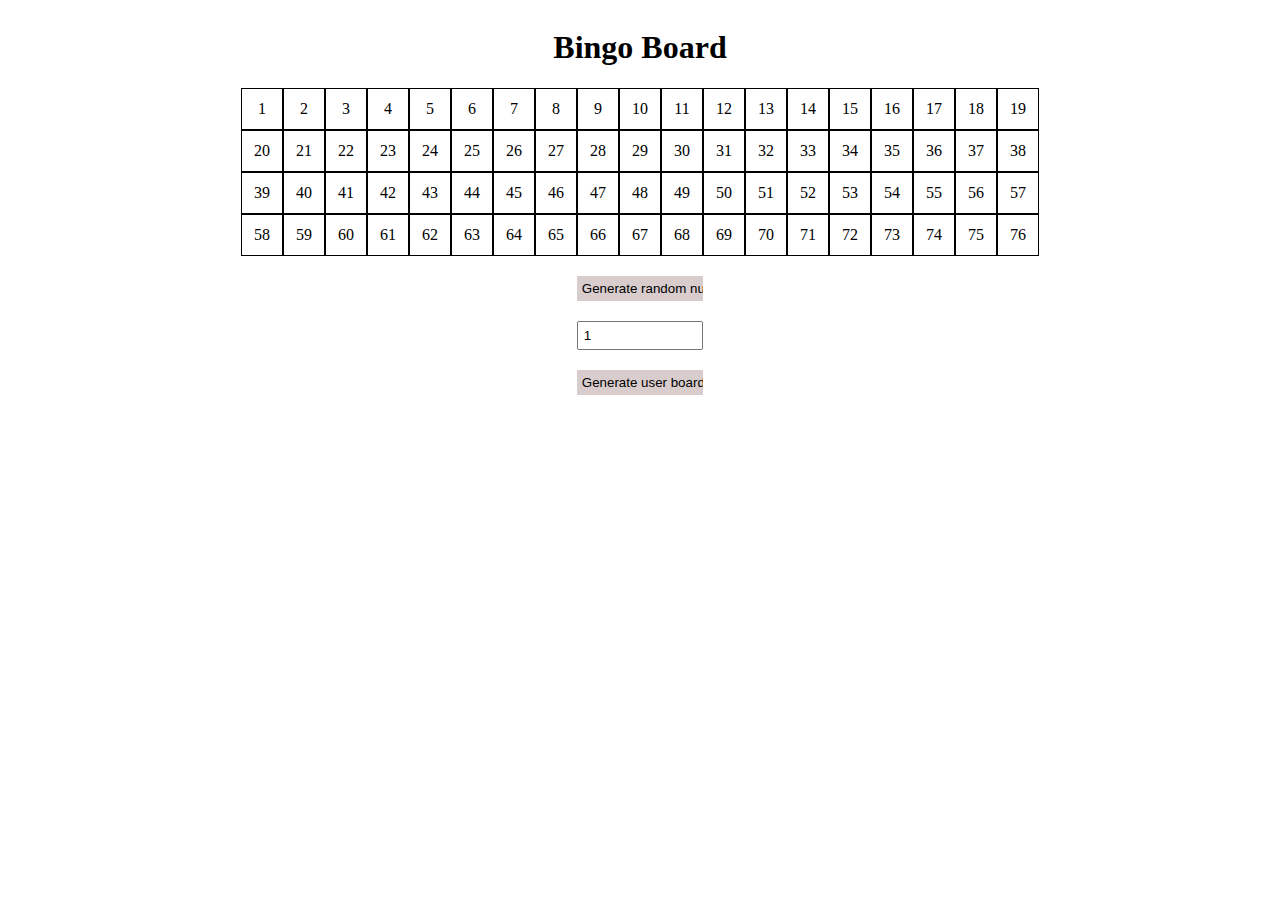
<file: index.html>
<html>

<head>
  <style>
    .container {
      display: flex;
      flex-direction: column;
      justify-content: center;
      align-items: center;
      width: 100%;
    }

    .board {
      margin: 0 auto;
      display: flex;
      flex-wrap: wrap;
    }

    .main-board {
      width: 798px;
    }

    .user-board {
      width: 504px;
      margin-bottom: 24px;
    }

    .cell {
      width: 40px;
      height: 40px;
      display: flex;
      justify-content: center;
      align-items: center;
      border: 1px solid black;
    }

    .t-center {
      text-align: center;
    }

    .btn {
      width: 10%;
      margin-top: 20px;
      padding: 5px;
      background-color: #d8cccc;
      border: none;
    }

    .input-field {
      width: 10%;
      margin-top: 20px;
      padding: 5px;
    }

    input:focus {
      outline: none;
    }

    .highlight {
      background-color: #d8cccc;
    }
  </style>
</head>

<body>
  <div class="container">
    <h1 class="t-center">Bingo Board</h1>
    <div class="main-board m-auto board"></div>
    <input type="button" id="randBtn" class="btn" value="Generate random number" />
    <input type="number" id="usersNumber" class="input-field" placeholder="Number of users" value="1" />
    <input type="button" id="userBoardBtn" class="btn" value="Generate user boards" />
    <h5 id="randNum"></h5>
  </div>

  <script>
    const generateMainBoard = function () {
      const board = document.querySelector(".main-board");
      for (let i = 0; i < 76; i++) {
        board.innerHTML += `<div class='cell'>${i + 1}</div>`;
      }
    };

    //create an arr in range [1,...76]
    const fillArray = function () {
      const arr = [];
      for (let i = 0; i < 76; i++) {
        arr.push(i + 1);
      }
      return arr;
    };
    //generate rand index in the range of the arr.length
    //get a element in the arr under the index
    //remove the elemnt from the arr
    const getRandomNum = function (range) {
      const randIndex = Math.floor(Math.random() * range.length);
      const random = range.splice(randIndex, 1)[0];
      return random;
    };

    const generateRandNumber = function (range) {
      const random = getRandomNum(range);
      const randNumDiv = document.getElementById("randNum");
      randNumDiv.innerText = "Number: " + random;
      const cells = document.querySelectorAll(".main-board .cell");
      cells[random - 1].classList.add("highlight");

      const userCells = document.querySelectorAll(".user-board .cell");
      userCells.forEach((cell) => {
        if (parseInt(cell.innerText) === random) {
          cell.classList.add("highlight");
        }
      });
    };

    const generateUserBoards = function () {
      const usersNumber = document.getElementById("usersNumber").value;
      const container = document.querySelector(".container");
      if (parseInt(usersNumber) > 0) {
        for (let i = 0; i < parseInt(usersNumber); i++) {
          const range = fillArray();
          const board = document.createElement("div");
          board.className = "board user-board";
          for (let i = 0; i < 24; i++) {
            const random = getRandomNum(range);
            board.innerHTML += `<div class='cell'>${random}</div>`;
          }
          container.appendChild(board);
        }
      }
    };

    window.onload = function () {
      generateMainBoard();
      const randBtn = document.getElementById("randBtn");
      const range = fillArray();
      randBtn.addEventListener("click", function () {
        generateRandNumber(range);
      });
      const userBoardBtn = document.getElementById("userBoardBtn");
      userBoardBtn.onclick = generateUserBoards;
    };
  </script>
</body>

</html>
</file>
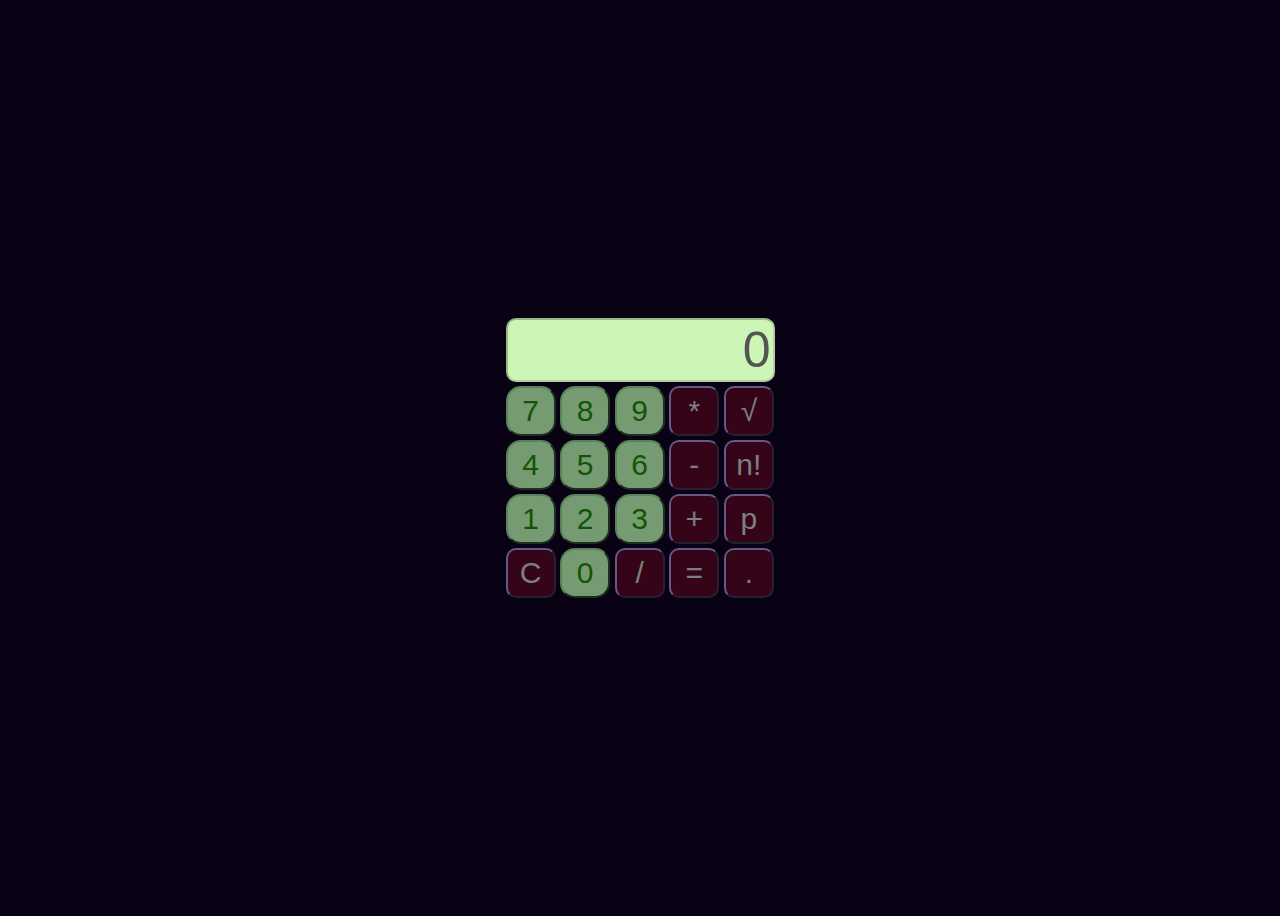
<file: calendar/index.html>
<!DOCTYPE html>
<html>
    <head>
        <title> Day 7 -  Calculator </title>
        <style>
          body {
              background-color: #090214;
          }

          #calculator {
              height: 100vh;
              display: flex;
              align-items: center;
              justify-content: center;
          }

        input[type=button] {
            font-size: 30px;
            width:50px;
            height:50px;
        }

        #result {
            font-size:50px;
            text-align:right;
            width:100%;
            max-width:261px;
            border-radius: 10px;;
            background-color: rgb(205, 245, 182);

        }

        .numericButton {
            color:rgb(18, 85, 5);
            background-color:rgba(130, 170, 125, 0.911);
            border-radius:15px;
            border-color:rgb(88, 131, 88);
        }

        .functionButton {
            color:rgb(123, 128, 124);
            background-color: rgb(54, 4, 25);
            border-radius: 10px;
            border-color:rgb(103, 90, 133);
        }

        </style>
    </head>

<body>
  <div id="calculator">
    <table>
       <tr>
           <td colspan="5">
               <input type="text" id="result" value="0" disabled />
           </td>
       </tr>

       <tr>
           <td><input type="button" class="numericButton" value="7" /></td>
           <td><input type="button" class="numericButton" value="8" /></td>
           <td><input type="button" class="numericButton" value="9" /></td>
           <td><input type="button" class="functionButton" value="*" /></td>
           <td><input type="button" class="functionButton" value="√" /></td>
       </tr>

       <tr>
        <td><input type="button" class="numericButton" value="4" /></td>
        <td><input type="button" class="numericButton" value="5" /></td>
        <td><input type="button" class="numericButton" value="6" /></td>
        <td><input type="button" class="functionButton" value="-" /></td>
        <td><input type="button" class="functionButton" value="n!" /></td>
    </tr>

    <tr>
        <td><input type="button" class="numericButton" value="1" /></td>
        <td><input type="button" class="numericButton" value="2" /></td>
        <td><input type="button" class="numericButton" value="3" /></td>
        <td><input type="button" class="functionButton" value="+" /></td>
        <td><input type="button" class="functionButton" value="p" /></td>
    </tr>

    <tr>
        <td><input type="button" class="functionButton" value="C" /></td>
        <td><input type="button" class="numericButton" value="0" /></td>
        <td><input type="button" class="functionButton" value="/" /></td>
        <td><input type="button" class="functionButton" value="=" /></td>
        <td><input type="button" class="functionButton" value="." /></td>
    </tr>


    </table>
 </div> 

 <script>
     window.addEventListener('DOMContentLoaded', function() {
         console.log("Dom Loaded");
           // Memory of our calculator
             let operation = "";
             let previousResult = 0; //First Oper   
     
              
            //funksioni per shumen
              const sum = function(x,y) { // const sum=(x,y)=>  
               return x + y;
               }
              
            // funksioni per zbritjen:
               const diff = function(x,y) {
                 return x - y;
                }
            // funksioni per shumzimin:
               const mul = function(x,y) {
             return x * y;
               }
       
         const div = function(x,y) {
             return x / y;
             }
         
         // Funksioni per Fuqine
         // const pow = (x,y) =>Math.pow(x,y) <-- Easy version
           const power = (base, exponent) => {
               let result =1 ;
               for(let count = 0; count<exponent; count++){
                   result *= base
               }
               return result;
           }
       
       // Factorial rescursive version
         const factorial = n => {
             if (n <= 0 || n === 1 ) {
                return 1;
              } else return ( n * factorial(n - 1));
             }

        // Funksioni i rrenjes katrore
        const squareRoot = x => Math.sqrt(x)   

        // decimal function '.'
        const inputDecimal = x => !x.includes('.') ? `${x}.`:`${x}`

        // kur shtypim numrat
        const numericButtonPressed = function (event) {
        const numberPressed = event.target.value
        console.log(numberPressed)

          const result = document.getElementById('result')
            if(result.value=='0'){ 
            result.value=numberPressed
              } else {
                     result.value = result.value + numberPressed;//concatinating the numbers - bashkim i numrave
                     }
            }

        // kur shtypim = - * / C = etj
        const functionButtonPressed = function (event) {
        const keyPressed = event.target.value;
        console.log(keyPressed);
        const result = document.getElementById('result');

            switch(keyPressed) {
             case '=': //compute and display the result
                
                 switch (operation){ // switch between: + - * /
                    case '+':
                    // fist operand + second operand
                    result.value = sum(previousResult, parseFloat(result.value));
                    // result.value = parseFloat(previousResult) + parseFloat(result.value);
                        break;
                    
                    case '-':
                    result.value = diff(previousResult, parseFloat(result.value));
                        break;

                    case '*': 
                    result.value = mul(previousResult, parseFloat(result.value));
                         break;

                    case '/': 
                    result.value = div(previousResult, parseFloat(result.value));
                        break;

                    case 'p': 
                    result.value = power(previousResult, parseFloat(result.value));
                        break;
                    
                    case '√': 
                    result.value = squareRoot(result.value);
                        break;

                    case 'n!':
                    result.value = factorial(result.value);
                         break;

                    default: 
                    console.log('Default Case!');
                    }
                     break;

                case 'C': // reseting everything
                console.log("I'm the C button!")
                result.value="0"
                previousResult = 0;
                    break;
                            
                case '.': 
                result.value = inputDecimal(result.value)
                    break;

                default:
                previousResult = parseFloat(result.value);//saving first operand
                operation = keyPressed;//saving operation
                result.value = ""; // reset to null to let user type second operand    
                         }  
                     }

                    const numericButtons = document.getElementsByClassName("numericButton");
                        //console.log(numericButtons);
                    
                    const functionButtons = document.getElementsByClassName("functionButton");
                           //console.log(functionButtons)

                    for(let button of numericButtons) {
                        button.addEventListener('click', numericButtonPressed)
                    }

                    for(let button of functionButtons) {
                        button.addEventListener('click', functionButtonPressed)
                    }
       });


 </script>

</body>
</html>
</file>
